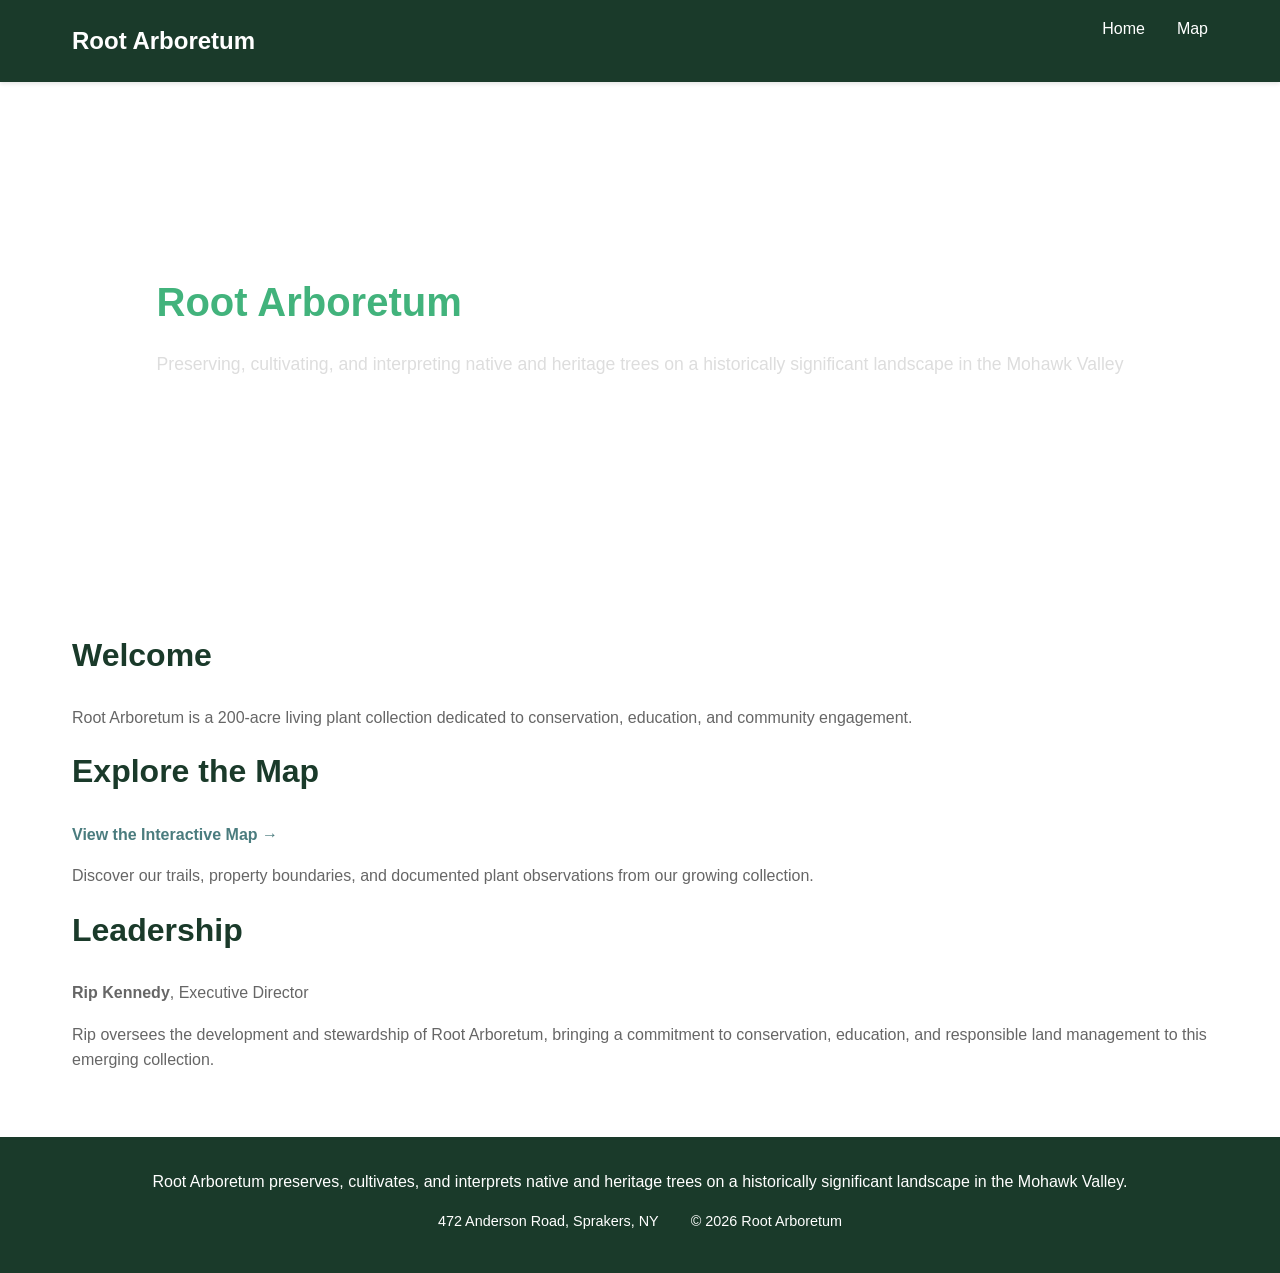
<file: orboretum/index.html>
<!DOCTYPE html>
<html lang="en">
<head>
  <meta charset="UTF-8">
  <meta name="viewport" content="width=device-width, initial-scale=1.0">
  <title>Root Arboretum</title>
  <link rel="stylesheet" href="styles.css">
</head>
<body>
  <header>
    <nav class="container">
      <a href="/" class="logo">Root Arboretum</a>
      <ul>
        <li><a href="index.html">Home</a></li>
        <li><a href="map.html">Map</a></li>
      </ul>
    </nav>
  </header>

  <main>
    <section class="hero">
      <div class="container">
        <h1>Root Arboretum</h1>
        <p>Preserving, cultivating, and interpreting native and heritage trees on a historically significant landscape in the Mohawk Valley</p>
      </div>
    </section>

    <section>
      <div class="container">
        <h2>Welcome</h2>
        <p>Root Arboretum is a 200-acre living plant collection dedicated to conservation, education, and community engagement.</p>

        <h2>Explore the Map</h2>
        <p><a href="map.html" style="color: #4a7c7e; text-decoration: none; font-weight: bold;">View the Interactive Map →</a></p>
        <p>Discover our trails, property boundaries, and documented plant observations from our growing collection.</p>

        <h2>Leadership</h2>
        <p><strong>Rip Kennedy</strong>, Executive Director</p>
        <p>Rip oversees the development and stewardship of Root Arboretum, bringing a commitment to conservation, education, and responsible land management to this emerging collection.</p>
      </div>
    </section>
  </main>

  <footer>
    <div class="container">
      <p>Root Arboretum preserves, cultivates, and interprets native and heritage trees on a historically significant landscape in the Mohawk Valley.</p>
      <div class="footer-bottom">
        <p>472 Anderson Road, Sprakers, NY</p>
        <p>&copy; <span id="year">2024</span> Root Arboretum</p>
      </div>
    </div>
  </footer>

  <script src="script.js"></script>
</body>
</html>
</file>
<file: orboretum/styles.css>
* {
  margin: 0;
  padding: 0;
  box-sizing: border-box;
}

:root {
  --forest-900: #1a3a2a;
  --forest-800: #2d5c47;
  --forest-700: #4a7c5e;
  --forest-600: #6ba07f;
  --accent-green: #42b37c;
  --accent-brown: #6B4423;
  --accent-blue: #2C5AA0;
  --text-primary: #1a1a1a;
  --text-secondary: #666666;
  --background: #ffffff;
  --border-light: #e0e0e0;
}

body {
  font-family: -apple-system, BlinkMacSystemFont, 'Segoe UI', Roboto, Oxygen, Ubuntu, Cantarell, sans-serif;
  color: var(--text-primary);
  background-color: var(--background);
  line-height: 1.6;
}

header {
  background-color: var(--forest-900);
  color: white;
  padding: 1rem 0;
  position: sticky;
  top: 0;
  z-index: 100;
  box-shadow: 0 2px 4px rgba(0,0,0,0.1);
}

header nav {
  display: flex;
  justify-content: space-between;
  align-items: center;
  max-width: 1200px;
  margin: 0 auto;
  padding: 0 2rem;
}

.logo {
  font-size: 1.5rem;
  font-weight: bold;
  color: white;
  text-decoration: none;
}

header nav ul {
  list-style: none;
  display: flex;
  gap: 2rem;
}

header nav a {
  color: white;
  text-decoration: none;
  transition: color 0.3s;
}

header nav a:hover {
  color: var(--accent-green);
}

.container {
  max-width: 1200px;
  margin: 0 auto;
  padding: 0 2rem;
}

section {
  padding: 3rem 0;
}

.hero {
  position: relative;
  color: white;
  padding: 6rem 0;
  overflow: hidden;
  min-height: 500px;
  display: flex;
  align-items: center;
}

.hero-carousel {
  position: absolute;
  top: 0;
  left: 0;
  width: 100%;
  height: 100%;
  z-index: 1;
}

.hero-image {
  position: absolute;
  top: 0;
  left: 0;
  width: 100%;
  height: 100%;
  object-fit: cover;
  opacity: 0;
  transition: opacity 0s ease-in-out;
}

.hero-image.active {
  opacity: 1;
  animation: fadeInOut 8s ease-in-out infinite;
}

@keyframes fadeInOut {
  0% {
    opacity: 0;
  }
  10% {
    opacity: 1;
  }
  45% {
    opacity: 1;
  }
  55% {
    opacity: 0;
  }
  100% {
    opacity: 0;
  }
}

.hero-overlay {
  position: relative;
  z-index: 10;
  background: rgba(0, 0, 0, 0.5);
  width: 100%;
  padding: 4rem 0;
}

.hero h1 {
  font-size: 2.5rem;
  margin-bottom: 1rem;
  color: var(--accent-green);
}

.hero p {
  font-size: 1.1rem;
  color: #ddd;
}

h2 {
  font-size: 2rem;
  margin-bottom: 1.5rem;
  color: var(--forest-900);
}

h3 {
  font-size: 1.3rem;
  margin-bottom: 1rem;
  color: var(--forest-800);
}

p {
  margin-bottom: 1rem;
  color: var(--text-secondary);
}

ul, ol {
  margin-left: 2rem;
  margin-bottom: 1rem;
}

li {
  margin-bottom: 0.5rem;
}

footer {
  background-color: var(--forest-900);
  color: white;
  padding: 2rem 0;
  text-align: center;
}

footer p {
  color: white;
  margin-bottom: 0.5rem;
}

.footer-bottom {
  display: flex;
  justify-content: center;
  gap: 2rem;
  margin-top: 1rem;
  font-size: 0.9rem;
}

@media (max-width: 768px) {
  .hero h1 {
    font-size: 1.8rem;
  }

  header nav ul {
    flex-direction: column;
    gap: 0.5rem;
  }

  .footer-bottom {
    flex-direction: column;
    gap: 0.5rem;
  }
}
</file>
